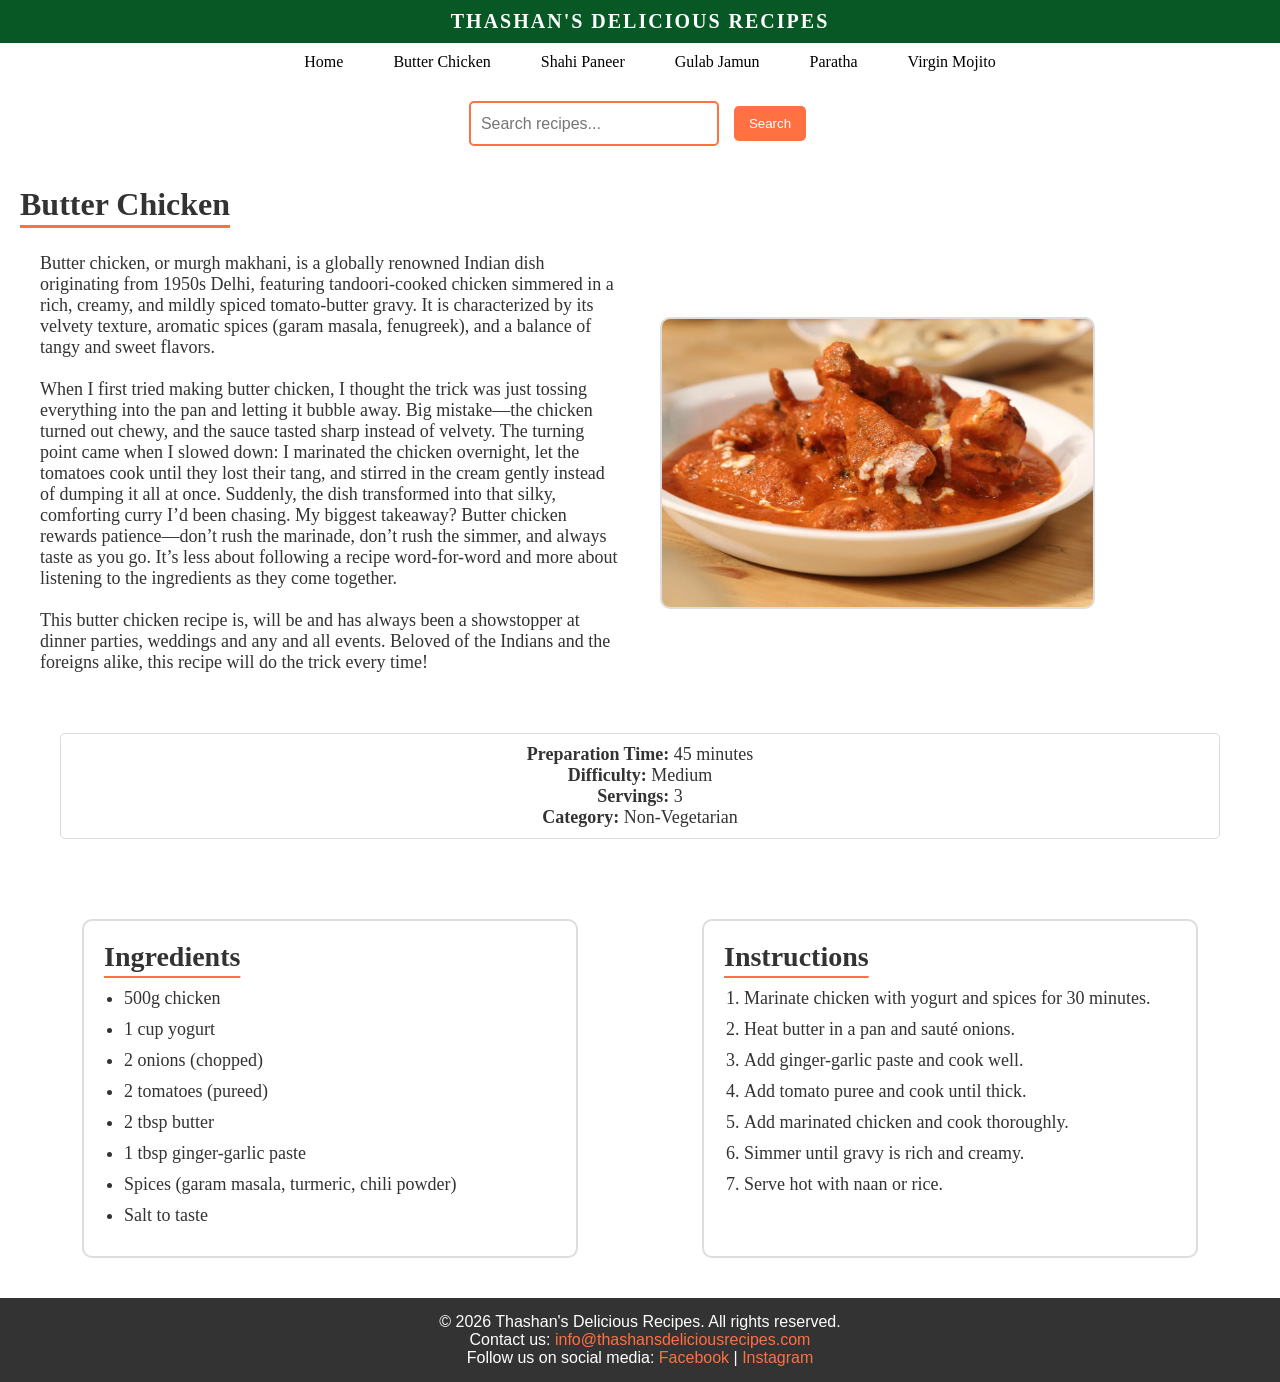
<file: recipe-website/recipe1.html>
<html>
<head>
    <title>Recipe 1 - Butter Chicken</title>
        <link rel="stylesheet" href="/recipe-website/css/styles.css">
</head>

<body>

<header class="recipe_header">
    <h1>THASHAN'S DELICIOUS RECIPES</h1>
</header>

<section class="nav_bar">
    <nav>
         <ul>
            <li><a href="index.html">Home</a></li>
            <li><a href="recipe1.html">Butter Chicken</a></li>
            <li><a href="recipe2.html">Shahi Paneer</a></li>
            <li><a href="recipe3.html">Gulab Jamun</a></li>                
            <li><a href="recipe4.html">Paratha</a></li>
            <li><a href="recipe5.html">Virgin Mojito</a></li>
        </ul>
    </nav>
</section>
<section class="search_section">
    <form class="search_form">
        <input type="text" placeholder="Search recipes..." class="search_input">
        <button type="submit" class="search_btn">Search</button>
    </form>
</section>
<section class="recipe_intro">
    <h2>Butter Chicken</h2>
    <div class="recipe_introcontainer">
    <div>
        <p>Butter chicken, or murgh makhani, is a globally renowned Indian dish originating from 1950s Delhi, featuring tandoori-cooked chicken simmered in a rich, creamy, and mildly spiced tomato-butter gravy. It is characterized by its velvety texture, aromatic spices (garam masala, fenugreek), and a balance of tangy and sweet flavors.</p>
        <br><p>When I first tried making butter chicken, I thought the trick was just tossing everything into the pan and letting it bubble away. Big mistake—the chicken turned out chewy, and the sauce tasted sharp instead of velvety. The turning point came when I slowed down: I marinated the chicken overnight, let the tomatoes cook until they lost their tang, and stirred in the cream gently instead of dumping it all at once. Suddenly, the dish transformed into that silky, comforting curry I’d been chasing. My biggest takeaway? Butter chicken rewards patience—don’t rush the marinade, don’t rush the simmer, and always taste as you go. It’s less about following a recipe word-for-word and more about listening to the ingredients as they come together.</p>
        <br><p>This butter chicken recipe is, will be and has always been a showstopper at dinner parties, weddings and any and all events. Beloved of the Indians and the foreigns alike, this recipe will do the trick every time!</p>
    </div>
    <div class="recipe_img">
        <img src="/recipe-website/image/Butterchicken.webp" alt="Butter Chicken">
    </div>
    </div>
    <div class="recipe_details">
        <p><strong>Preparation Time:</strong> 45 minutes</p>
        <p><strong>Difficulty:</strong> Medium</p>
        <p><strong>Servings:</strong> 3</p>
        <p><strong>Category:</strong> Non-Vegetarian</p>
    </div>

</section>

<section class="recipe_content">

    <div class="ingredients">
        <h3>Ingredients</h3>
        <ul>
            <li>500g chicken</li>
            <li>1 cup yogurt</li>
            <li>2 onions (chopped)</li>
            <li>2 tomatoes (pureed)</li>
            <li>2 tbsp butter</li>
            <li>1 tbsp ginger-garlic paste</li>
            <li>Spices (garam masala, turmeric, chili powder)</li>
            <li>Salt to taste</li>
        </ul>
    </div>

    <div class="instructions">
        <h3>Instructions</h3>
        <ol>
            <li>Marinate chicken with yogurt and spices for 30 minutes.</li>
            <li>Heat butter in a pan and sauté onions.</li>
            <li>Add ginger-garlic paste and cook well.</li>
            <li>Add tomato puree and cook until thick.</li>
            <li>Add marinated chicken and cook thoroughly.</li>
            <li>Simmer until gravy is rich and creamy.</li>
            <li>Serve hot with naan or rice.</li>
        </ol>
    </div>

</section>

<footer class = "footer">
        <p>&copy; 2026 Thashan's Delicious Recipes. All rights reserved.</p>
        <div class = "contact_us">
            <p>Contact us: <a href="mailto:info@thashansdeliciousrecipes.com">info@thashansdeliciousrecipes.com</a></p>
            <p>Follow us on social media: <a href="https://www.facebook.com/thashansdeliciousrecipes" target="_blank">Facebook</a> | <a href="https://www.instagram.com/thashansdeliciousrecipes" target="_blank">Instagram</a></p>
        </div>
</footer>

</body>
</html>
</file>
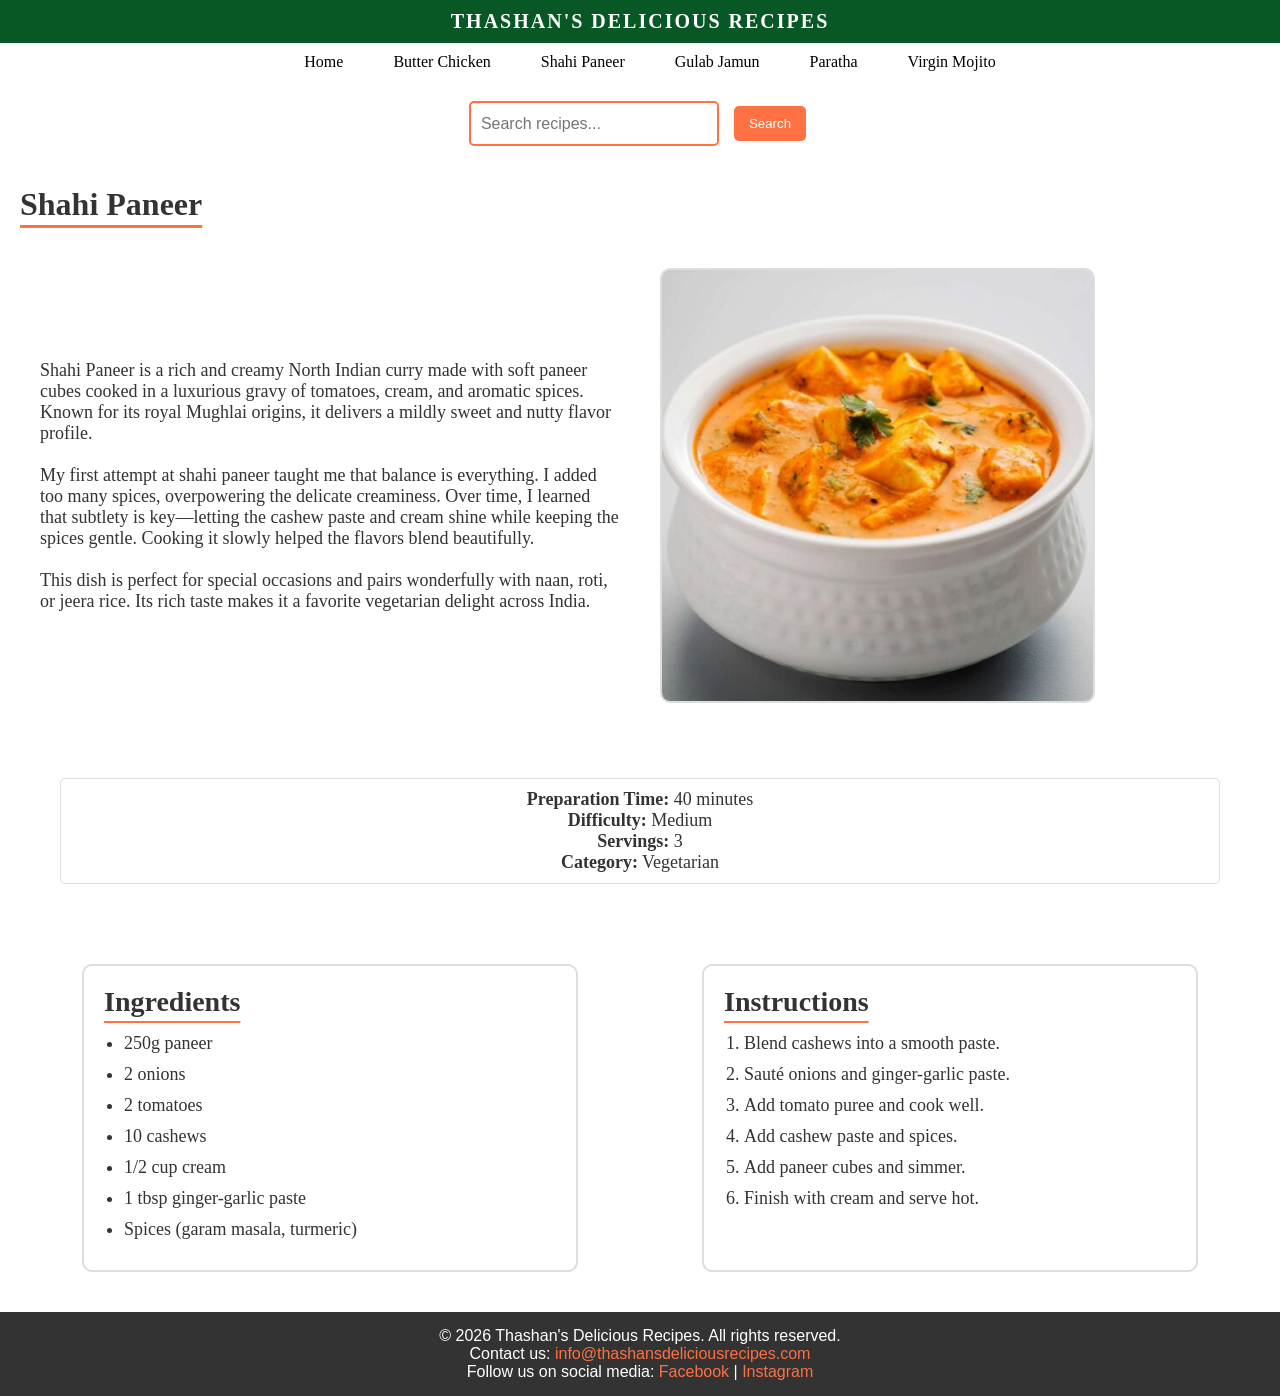
<file: recipe-website/recipe2.html>
<html>
<head>
    <title>Recipe 2 - Shahi Paneer</title>
        <link rel="stylesheet" href="/recipe-website/css/styles.css">
</head>

<body>

<header class="recipe_header">
    <h1>THASHAN'S DELICIOUS RECIPES</h1>
</header>

<section class="nav_bar">
    <nav>
        <ul>
            <li><a href="index.html">Home</a></li>
            <li><a href="recipe1.html">Butter Chicken</a></li>
            <li><a href="recipe2.html">Shahi Paneer</a></li>
            <li><a href="recipe3.html">Gulab Jamun</a></li>                
            <li><a href="recipe4.html">Paratha</a></li>
            <li><a href="recipe5.html">Virgin Mojito</a></li>
        </ul>
    </nav>
</section>

<section class="search_section">
    <form class="search_form">
        <input type="text" placeholder="Search recipes..." class="search_input">
        <button type="submit" class="search_btn">Search</button>
    </form>
</section>

<section class="recipe_intro">
    <h2>Shahi Paneer</h2>
    <div class="recipe_introcontainer">
    <div>
        <p>Shahi Paneer is a rich and creamy North Indian curry made with soft paneer cubes cooked in a luxurious gravy of tomatoes, cream, and aromatic spices. Known for its royal Mughlai origins, it delivers a mildly sweet and nutty flavor profile.</p>
        <br><p>My first attempt at shahi paneer taught me that balance is everything. I added too many spices, overpowering the delicate creaminess. Over time, I learned that subtlety is key—letting the cashew paste and cream shine while keeping the spices gentle. Cooking it slowly helped the flavors blend beautifully.</p>
        <br><p>This dish is perfect for special occasions and pairs wonderfully with naan, roti, or jeera rice. Its rich taste makes it a favorite vegetarian delight across India.</p>
    </div>
    <div class="recipe_img">
        <img src="/recipe-website/image/shahi-paneer.jpg" alt="Shahi Paneer">
    </div>
    </div>
    <div class="recipe_details">
        <p><strong>Preparation Time:</strong> 40 minutes</p>
        <p><strong>Difficulty:</strong> Medium</p>
        <p><strong>Servings:</strong> 3</p>
        <p><strong>Category:</strong> Vegetarian</p>
    </div>
</section>

<section class="recipe_content">
    <div class="ingredients">
        <h3>Ingredients</h3>
        <ul>
            <li>250g paneer</li>
            <li>2 onions</li>
            <li>2 tomatoes</li>
            <li>10 cashews</li>
            <li>1/2 cup cream</li>
            <li>1 tbsp ginger-garlic paste</li>
            <li>Spices (garam masala, turmeric)</li>
        </ul>
    </div>

    <div class="instructions">
        <h3>Instructions</h3>
        <ol>
            <li>Blend cashews into a smooth paste.</li>
            <li>Sauté onions and ginger-garlic paste.</li>
            <li>Add tomato puree and cook well.</li>
            <li>Add cashew paste and spices.</li>
            <li>Add paneer cubes and simmer.</li>
            <li>Finish with cream and serve hot.</li>
        </ol>
    </div>
</section>

<footer class = "footer">
        <p>&copy; 2026 Thashan's Delicious Recipes. All rights reserved.</p>
        <div class = "contact_us">
            <p>Contact us: <a href="mailto:info@thashansdeliciousrecipes.com">info@thashansdeliciousrecipes.com</a></p>
            <p>Follow us on social media: <a href="https://www.facebook.com/thashansdeliciousrecipes" target="_blank">Facebook</a> | <a href="https://www.instagram.com/thashansdeliciousrecipes" target="_blank">Instagram</a></p>
        </div>
</footer>
</body>
</html>
</file>
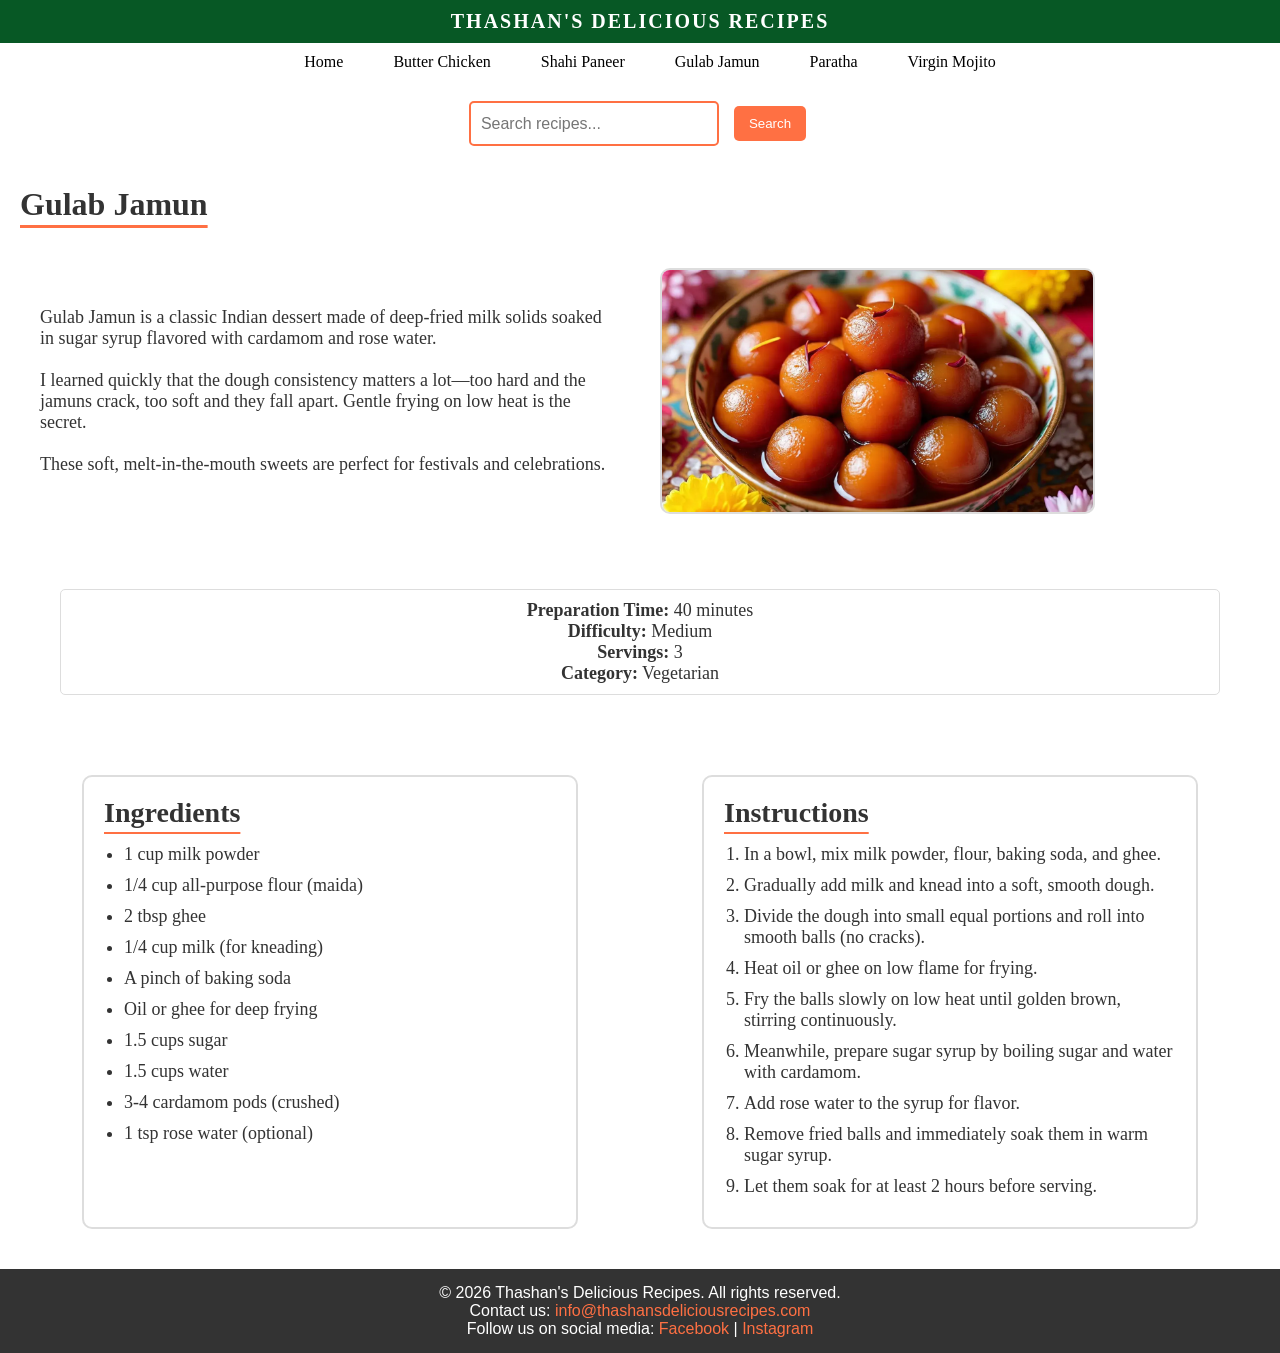
<file: recipe-website/recipe3.html>
<html>
<head>
    <title>Recipe 3 - Gulab Jamun</title>
        <link rel="stylesheet" href="/recipe-website/css/styles.css">
</head>

<body>

<header class="recipe_header">
    <h1>THASHAN'S DELICIOUS RECIPES</h1>
</header>

<section class="nav_bar">
    <nav>
       <ul>
            <li><a href="index.html">Home</a></li>
            <li><a href="recipe1.html">Butter Chicken</a></li>
            <li><a href="recipe2.html">Shahi Paneer</a></li>
            <li><a href="recipe3.html">Gulab Jamun</a></li>                
            <li><a href="recipe4.html">Paratha</a></li>
            <li><a href="recipe5.html">Virgin Mojito</a></li>
        </ul>
    </nav>
</section>

<section class="search_section">
    <form class="search_form">
        <input type="text" placeholder="Search recipes..." class="search_input">
        <button type="submit" class="search_btn">Search</button>
    </form>
</section>

<section class="recipe_intro">
    <h2>Gulab Jamun</h2>
    <div class="recipe_introcontainer">
    <div>
        <p>Gulab Jamun is a classic Indian dessert made of deep-fried milk solids soaked in sugar syrup flavored with cardamom and rose water.</p>
        <br>
        <p>I learned quickly that the dough consistency matters a lot—too hard and the jamuns crack, too soft and they fall apart. Gentle frying on low heat is the secret.</p>
        <br>
        <p>These soft, melt-in-the-mouth sweets are perfect for festivals and celebrations.</p>
    </div>
    <div class="recipe_img">
        <img src="/recipe-website/image/gulabjamun2.webp" alt="Gulab Jamun">
    </div>
    </div>
    <div class="recipe_details">
        <p><strong>Preparation Time:</strong> 40 minutes</p>
        <p><strong>Difficulty:</strong> Medium</p>
        <p><strong>Servings:</strong> 3</p>
        <p><strong>Category:</strong> Vegetarian</p>
    </div>
</section>

<section class="recipe_content">
    <div class="ingredients">
        <h3>Ingredients</h3>
        <ul>
            <li>1 cup milk powder</li>
            <li>1/4 cup all-purpose flour (maida)</li>
            <li>2 tbsp ghee</li>
            <li>1/4 cup milk (for kneading)</li>
            <li>A pinch of baking soda</li>
            <li>Oil or ghee for deep frying</li>
            <li>1.5 cups sugar</li>
            <li>1.5 cups water</li>
            <li>3-4 cardamom pods (crushed)</li>
            <li>1 tsp rose water (optional)</li>
        </ul>
    </div>

    <div class="instructions">
        <h3>Instructions</h3>
        <ol>
            <li>In a bowl, mix milk powder, flour, baking soda, and ghee.</li>
            <li>Gradually add milk and knead into a soft, smooth dough.</li>
            <li>Divide the dough into small equal portions and roll into smooth balls (no cracks).</li>
            <li>Heat oil or ghee on low flame for frying.</li>
            <li>Fry the balls slowly on low heat until golden brown, stirring continuously.</li>
            <li>Meanwhile, prepare sugar syrup by boiling sugar and water with cardamom.</li>
            <li>Add rose water to the syrup for flavor.</li>
            <li>Remove fried balls and immediately soak them in warm sugar syrup.</li>
            <li>Let them soak for at least 2 hours before serving.</li>
        </ol>
    </div>
</section>

<footer class = "footer">
        <p>&copy; 2026 Thashan's Delicious Recipes. All rights reserved.</p>
        <div class = "contact_us">
            <p>Contact us: <a href="mailto:info@thashansdeliciousrecipes.com">info@thashansdeliciousrecipes.com</a></p>
            <p>Follow us on social media: <a href="https://www.facebook.com/thashansdeliciousrecipes" target="_blank">Facebook</a> | <a href="https://www.instagram.com/thashansdeliciousrecipes" target="_blank">Instagram</a></p>
        </div>
</footer>
</body>
</html>
</file>
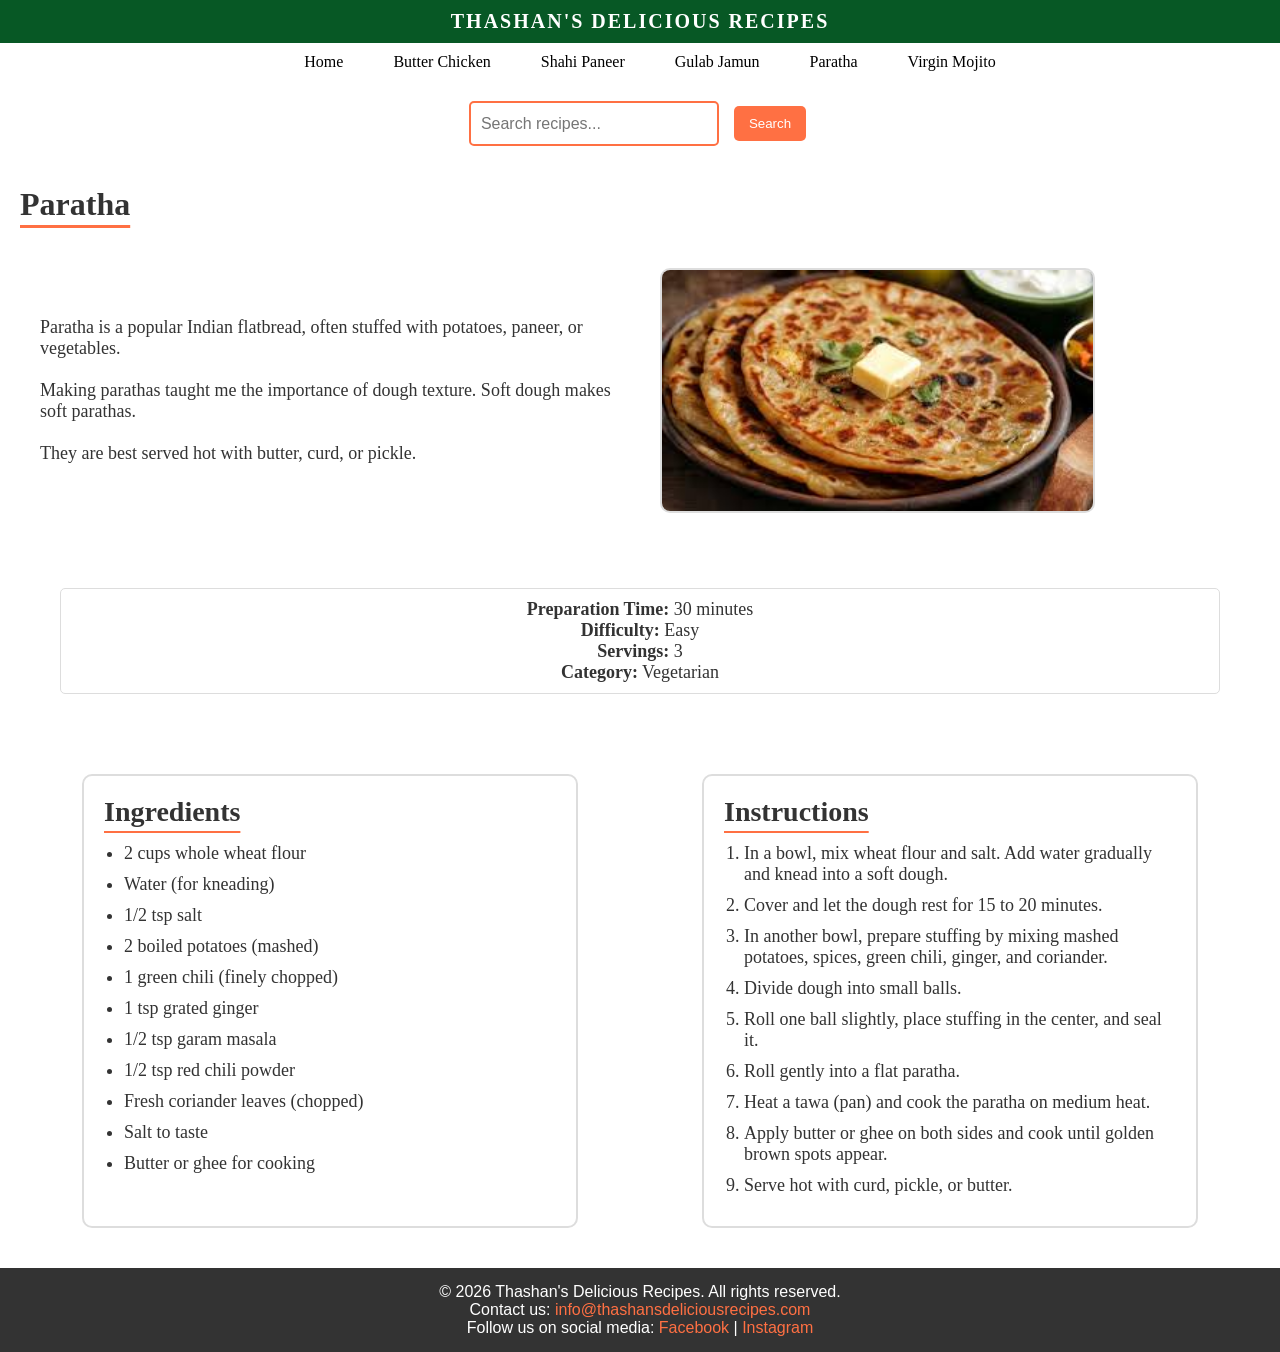
<file: recipe-website/recipe4.html>
<html>
<head>
    <title>Recipe 4 - Paratha</title>
        <link rel="stylesheet" href="/recipe-website/css/styles.css">
</head>

<body>

<header class="recipe_header">
    <h1>THASHAN'S DELICIOUS RECIPES</h1>
</header>

<section class="nav_bar">
    <nav>
        <ul>
            <li><a href="index.html">Home</a></li>
            <li><a href="recipe1.html">Butter Chicken</a></li>
            <li><a href="recipe2.html">Shahi Paneer</a></li>
            <li><a href="recipe3.html">Gulab Jamun</a></li>                
            <li><a href="recipe4.html">Paratha</a></li>
            <li><a href="recipe5.html">Virgin Mojito</a></li>
        </ul>
    </nav>
</section>

<section class="search_section">
    <form class="search_form">
        <input type="text" placeholder="Search recipes..." class="search_input">
        <button type="submit" class="search_btn">Search</button>
    </form>
</section>

<section class="recipe_intro">
    <h2>Paratha</h2>
    <div class="recipe_introcontainer">
    <div>
        <p>Paratha is a popular Indian flatbread, often stuffed with potatoes, paneer, or vegetables.</p>
        <br><p>Making parathas taught me the importance of dough texture. Soft dough makes soft parathas.</p>
        <br><p>They are best served hot with butter, curd, or pickle.</p>

    </div>
    <div class="recipe_img">
        <img src="/recipe-website/image/paratha.jpg" alt="Paratha">
    </div>
    </div>
    <div class="recipe_details">
        <p><strong>Preparation Time:</strong> 30 minutes</p>
        <p><strong>Difficulty:</strong> Easy</p>
        <p><strong>Servings:</strong> 3</p>
        <p><strong>Category:</strong> Vegetarian</p>
    </div>
</section>

<section class="recipe_content">
    <div class="ingredients">
        <h3>Ingredients</h3>
       <ul>
            <li>2 cups whole wheat flour</li>
            <li>Water (for kneading)</li>
            <li>1/2 tsp salt</li>
            <li>2 boiled potatoes (mashed)</li>
            <li>1 green chili (finely chopped)</li>
            <li>1 tsp grated ginger</li>
            <li>1/2 tsp garam masala</li>
            <li>1/2 tsp red chili powder</li>
            <li>Fresh coriander leaves (chopped)</li>
            <li>Salt to taste</li>
            <li>Butter or ghee for cooking</li>
        </ul>
    </div>

    <div class="instructions">
        <h3>Instructions</h3>
        <ol>
            <li>In a bowl, mix wheat flour and salt. Add water gradually and knead into a soft dough.</li>
            <li>Cover and let the dough rest for 15 to 20 minutes.</li>
            <li>In another bowl, prepare stuffing by mixing mashed potatoes, spices, green chili, ginger, and coriander.</li>
            <li>Divide dough into small balls.</li>
            <li>Roll one ball slightly, place stuffing in the center, and seal it.</li>
            <li>Roll gently into a flat paratha.</li>
            <li>Heat a tawa (pan) and cook the paratha on medium heat.</li>
            <li>Apply butter or ghee on both sides and cook until golden brown spots appear.</li>
            <li>Serve hot with curd, pickle, or butter.</li>
        </ol>
    </div>
</section>

<footer class = "footer">
        <p>&copy; 2026 Thashan's Delicious Recipes. All rights reserved.</p>
        <div class = "contact_us">
            <p>Contact us: <a href="mailto:info@thashansdeliciousrecipes.com">info@thashansdeliciousrecipes.com</a></p>
            <p>Follow us on social media: <a href="https://www.facebook.com/thashansdeliciousrecipes" target="_blank">Facebook</a> | <a href="https://www.instagram.com/thashansdeliciousrecipes" target="_blank">Instagram</a></p>
        </div>
</footer>
</body>
</html>
</file>
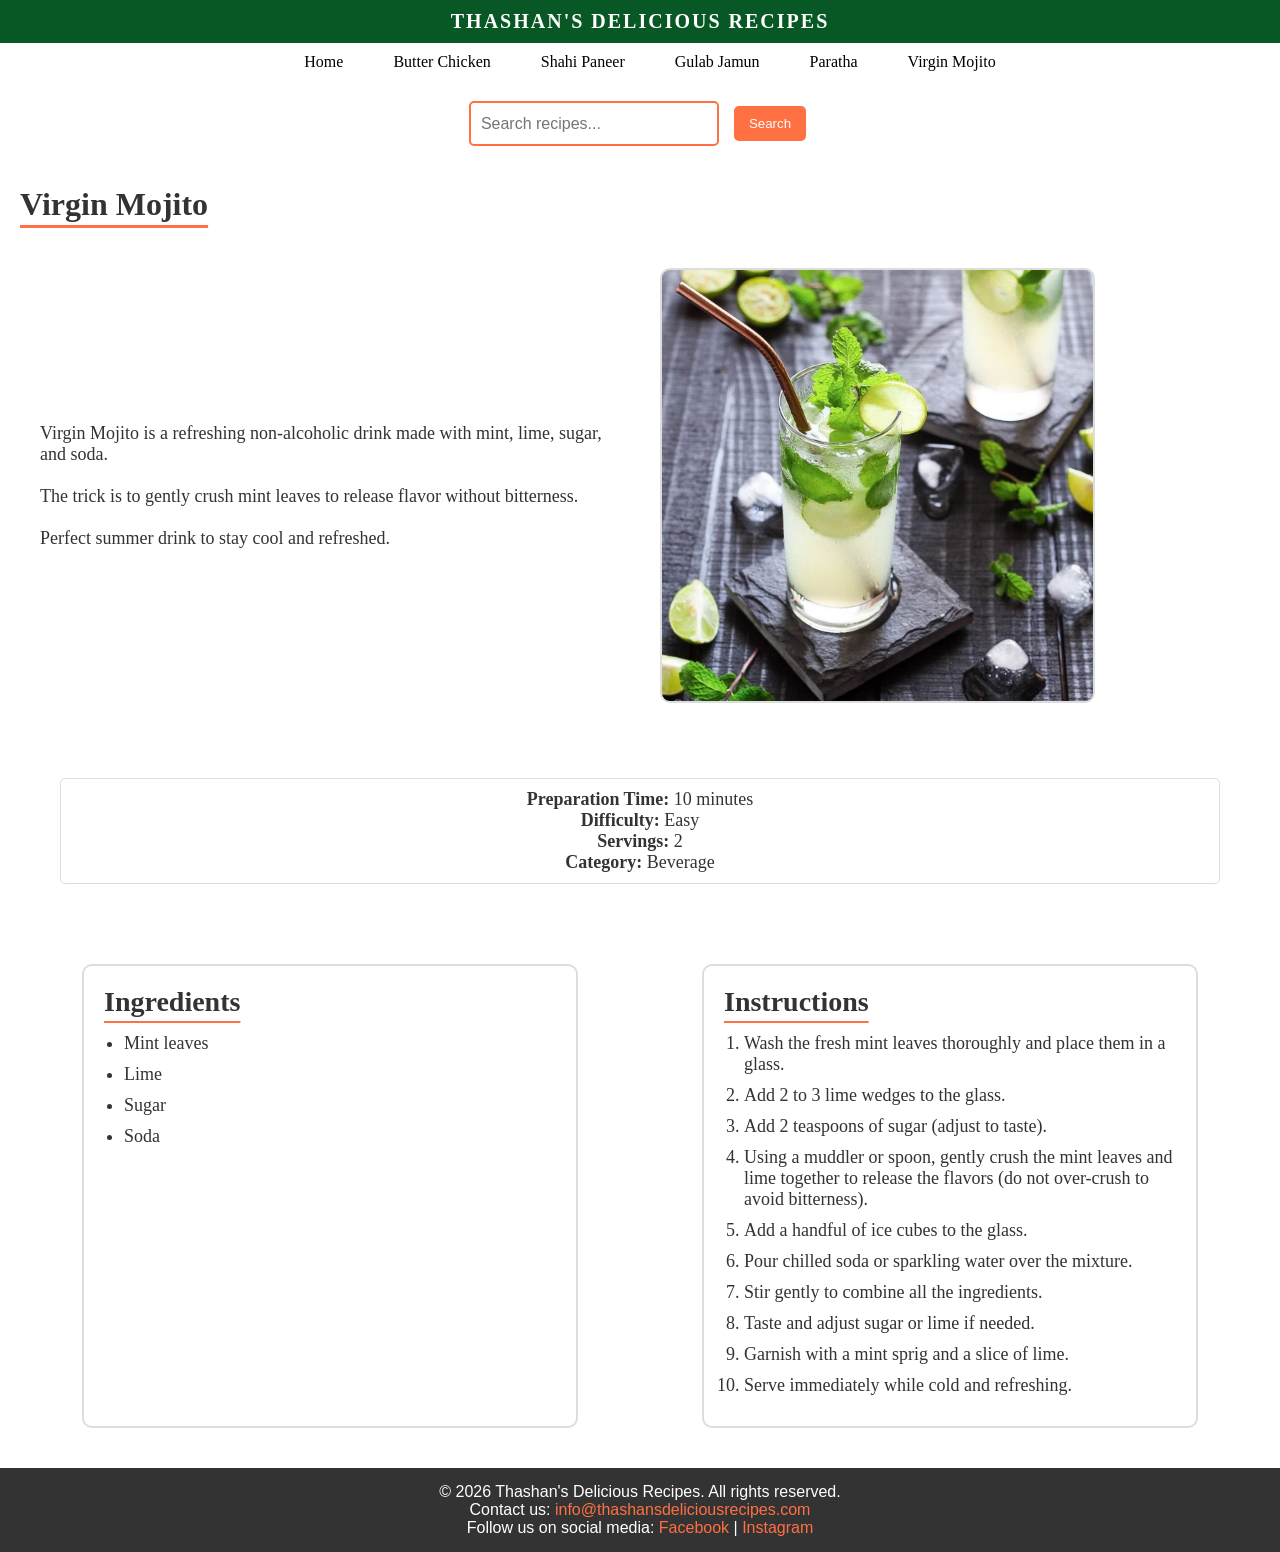
<file: recipe-website/recipe5.html>
<html>
<head>
    <title>Recipe 5 - Virgin Mojito</title>
        <link rel="stylesheet" href="/recipe-website/css/styles.css">
</head>

<body>

<header class="recipe_header">
    <h1>THASHAN'S DELICIOUS RECIPES</h1>
</header>

<section class="nav_bar">
    <nav>
        <ul>
            <li><a href="index.html">Home</a></li>
            <li><a href="recipe1.html">Butter Chicken</a></li>
            <li><a href="recipe2.html">Shahi Paneer</a></li>
            <li><a href="recipe3.html">Gulab Jamun</a></li>                
            <li><a href="recipe4.html">Paratha</a></li>
            <li><a href="recipe5.html">Virgin Mojito</a></li>
        </ul>
    </nav>
</section>

<section class="search_section">
    <form class="search_form">
        <input type="text" placeholder="Search recipes..." class="search_input">
        <button type="submit" class="search_btn">Search</button>
    </form>
</section>

<section class="recipe_intro">
    <h2>Virgin Mojito</h2>
    <div class="recipe_introcontainer">
    <div>
        <p>Virgin Mojito is a refreshing non-alcoholic drink made with mint, lime, sugar, and soda.</p>
        <br><p>The trick is to gently crush mint leaves to release flavor without bitterness.</p>
        <br><p>Perfect summer drink to stay cool and refreshed.</p> 
    </div>
    <div class="recipe_img">
        <img src="/recipe-website/image/virginmohito.jpg" alt="Virgin Mojito">
    </div>
    </div>
    <div class="recipe_details">
        <p><strong>Preparation Time:</strong> 10 minutes</p>
        <p><strong>Difficulty:</strong> Easy</p>
        <p><strong>Servings:</strong> 2</p>
        <p><strong>Category:</strong> Beverage</p>
    </div>
</section>

<section class="recipe_content">
    <div class="ingredients">
        <h3>Ingredients</h3>
        <ul>
            <li>Mint leaves</li>
            <li>Lime</li>
            <li>Sugar</li>
            <li>Soda</li>
        </ul>
    </div>

    <div class="instructions">
        <h3>Instructions</h3>
        <ol>
            <li>Wash the fresh mint leaves thoroughly and place them in a glass.</li>
            <li>Add 2 to 3 lime wedges to the glass.</li>
            <li>Add 2 teaspoons of sugar (adjust to taste).</li>
            <li>Using a muddler or spoon, gently crush the mint leaves and lime together to release the flavors (do not over-crush to avoid bitterness).</li>
            <li>Add a handful of ice cubes to the glass.</li>
            <li>Pour chilled soda or sparkling water over the mixture.</li>
            <li>Stir gently to combine all the ingredients.</li>
            <li>Taste and adjust sugar or lime if needed.</li>
            <li>Garnish with a mint sprig and a slice of lime.</li>
            <li>Serve immediately while cold and refreshing.</li>
        </ol>
    </div>
</section>

<footer class = "footer">
        <p>&copy; 2026 Thashan's Delicious Recipes. All rights reserved.</p>
        <div class = "contact_us">
            <p>Contact us: <a href="mailto:info@thashansdeliciousrecipes.com">info@thashansdeliciousrecipes.com</a></p>
            <p>Follow us on social media: <a href="https://www.facebook.com/thashansdeliciousrecipes" target="_blank">Facebook</a> | <a href="https://www.instagram.com/thashansdeliciousrecipes" target="_blank">Instagram</a></p>
        </div>
</footer>
</body>
</html>
</file>
<file: recipe-website/css/styles.css>
* {
    margin: 0;
    padding: 0;
    box-sizing: border-box;
}

/* Body Styling */
body {
    font-family: Arial, sans-serif;
    color: #333;
}

/* Header */
.recipe_header {
    background-color: rgb(7, 88, 37);
    color: white;
    text-align: center;
    padding: 10px;
    h1 {
        font-size: 20px;
        font-family: 'Garamond', serif;
        letter-spacing: 2px;
    }
}

/* Navbar */
.nav_bar {
    background-color: #fff;
}

.nav_bar ul {
    display: flex; /* FLEXBOX */
    justify-content: center;
    list-style: none;
}

.nav_bar li {
    margin: 10px;
}

.nav_bar a {
    color: black;
    text-decoration: none;
    padding: 8px 15px;
    font-family:'Garamond', serif;
}

/* Hover Effect */
.nav_bar a:hover {
    background-color: rgb(155, 233, 169);
    border-radius: 5px;
}
/* Search Bar Section */
.search_section {
    display: flex;
    justify-content: center;
    margin: 20px 0;
}

/* Form Styling */
.search_form {
    display: flex; 
    gap: 10px;
}

/* Input Box */
.search_input {
    padding: 10px;
    width: 250px;
    border: 2px solid #ff7043;
    border-radius: 5px;
    font-size: 16px;
}

/* Button */
.search_btn {
    padding: 10px 15px;
    background-color: #ff7043;
    color: white;
    border: none;
    border-radius: 5px;
    cursor: pointer;
}

/* Hover Effect */
.search_btn:hover {
    background-color: #e64a19;
}
/*home page intro*/
.recipe_section{
    margin: 50px;
    padding-top: 20px;
    align-items: center;
    text-align: center;
     padding-left: 30px;
    padding-right: 30px;
}
.intro{
    font-family: 'Garamond', serif;
    h2{
        font-size: 36px;
        margin-bottom: 10px;
    }
    p{
        font-size: 18px;
        margin-top: 10px;
    }
}
.preset_section{
    margin: 50px;
    padding-top: 20px;
    align-items: center;
    text-align: left;
     padding-left: 30px;
    padding-right: 30px;
    font-family: 'Garamond', Times, serif;
    
}
/*Featured Recipes*/
.featured_recipes{
    margin: 50px;
    align-items: center;
    text-align: left;
     padding-left: 30px;
    padding-right: 30px;
    font-family: 'Garamond', Times, serif;
    h2{
        font-size: 36px;
        margin-bottom: 5px;
    }
    h2:after{
        content: ' →';
        display: inline;
        width: 50px;
        height: 3px;
        margin-top: 5px;
}}
.featured_recipes .featured_recipe_cards{
    display: flex;
    gap: 20px;
    margin-top: 20px;
    .featured_recipe_card{
        width: 30%;
        background-color: white;
        padding: 15px;
        border: 2px solid #ddd;
        border-radius: 10px;
        box-shadow: 0 4px 8px 0 rgba(0,0,0,0.2);
        transition: 0.3s;
    }
    .featured_recipe_card:hover {
        box-shadow: 0 8px 16px 0 rgba(0,0,0,0.2);
    }
        img {
            border-radius: 10px 10px 0 0;
            width: 100%;
        }
        div{
            padding: 2px 16px;
            width: 100%;
        }
    }
/*About Indian recipes section8*/
.Abt_Indian_cuisine{
    margin: 50px;
    align-items: center;
    text-align: left;
     padding-left: 30px;
    padding-right: 30px;
    font-family: 'Garamond', Times, serif;
    background: url('/recipe-website/image/8390437_43584.jpg') no-repeat center center;
    background-size: cover;
    background-attachment: fixed;
    opacity: 0.8;
    h2{
        font-size: 36px;
        margin-bottom: 10px;
    }
    p{
        font-size: 18px;
        margin-top: 10px;
        margin-right: 25%;
        padding: 10px;
    }
}
/* Recipe Intro */
.recipe_intro {
    text-align: center;
    padding: 20px;
    h2{
        font-family: 'Garamond', serif;
        font-size: 32px;
        text-align: left;
        text-decoration: underline;
        text-underline-offset: 10px;
        text-decoration-color: #ff7043;
    }
}
.recipe_introcontainer{
        display: flex;
        justify-content: space-between;
        word-wrap: break-word;
        text-align: left;
        align-items: center;
    div{
        width: 50%;
        padding: 20px;
        font-family: 'Garamond', serif;
        font-size: 18px;
    }
}
.recipe_img {
    border-radius: 10px;
    margin: 15px 0;
    img {
        width: 75%;
        height: auto;
        border-radius: 10px;
        border: 2px solid #ddd;
    }
}

/* Recipe Details */
.recipe_details {
    font-family: 'Garamond', serif;
    font-size: 18px;
    margin-top: 10px;
    border: 1px solid #ddd;
    border-radius: 5px;
    padding: 10px;
    margin: 40px 40px 40px 40px;

}

/* Content Layout */
.recipe_content {
    display: flex;
    justify-content: space-around;
    padding: 20px;

}

/* Ingredients & Instructions Box */
.ingredients, .instructions {
    width: 40%;
    background-color: white;
    padding: 20px;
    border: 2px solid #ddd; 
    border-radius: 10px;
    font-family: 'Garamond', serif;
    h3 {
        font-size: 28px;
        margin-bottom: 15px;
        text-decoration: underline;
        text-underline-offset: 10px;
        text-decoration-color: #ff7043;
    }
    li{
        margin-bottom: 10px;
        font-size: 18px;

    }
}

/* Headings */
h2, h3 {
    margin-bottom: 10px;
}

/* Lists */
ul, ol {
    margin-left: 20px;
}

/* Footer */
.footer {
    background-color: #333;
    color: white;
    text-align: center;
    padding: 15px;
    margin-top: 20px;
    a{
        color: #ff7043;
        text-decoration: none;
    }
}

/* Buttons (for index page too) */
button {
    padding: 10px 12px;
    border: none;
    background-color: #ff7043;
    color: white;
    cursor: pointer;
    border-radius: 5px;
    margin: 5px;
}

/* Hover for buttons */
button:hover {
    background-color: #e64a19;
}

/* Responsive Design */
@media (max-width: 768px) {
    .recipe_content {
        flex-direction: column;
        align-items: center;
    }

    .ingredients, .instructions {
        width: 90%;
        margin-bottom: 20px;
    }

    .nav_bar ul {
        align-items: left;
        text-align: center;
        flex-direction: column;
        text-decoration: underline;
        text-underline-offset: 5px;
        border-bottom: 1px solid #ddd;
    }
    .featured_recipes .featured_recipe_cards {
        flex-direction: column;
        .featured_recipe_card {
            width: 50%;
            align-self: center;
        }
    }
    .filter_button {
       margin: 5px 0;
    }
    .search_input {
        width: 90%;
    }
    .recipe_introcontainer {
        flex-direction: column;
          align-items: center;
        .recipe_img {
            width: 100%;
    }
    div {
        width: 100%;
    }
}}
/*Animations*/
@keyframes fadeUp {
    from {
        opacity: 0;
        transform: translateY(15px);
    }
    to {
        opacity: 1;
        transform: translateY(0);
    }
}

@keyframes swishLeft {
    from {
        opacity: 0;
        transform: translateX(-40px);
    }
    to {
        opacity: 1;
        transform: translateX(0);
    }
}

@keyframes swishRight {
    from {
        opacity: 0;
        transform: translateX(40px);
    }
    to {
        opacity: 1;
        transform: translateX(0);
    }
}

.intro,
.preset_section,
.featured_recipes,
.Abt_Indian_cuisine {
    animation: fadeUp 0.8s ease-in-out;
}

/* Recipe page text */
.recipe_intro div {
    animation: fadeUp 0.8s ease-in-out;
}

.ingredients {
    animation: swishLeft 0.8s ease-in-out;
}

.instructions {
    animation: swishRight 0.8s ease-in-out;
}

.featured_recipe_card {
    transition: transform 0.3s ease, box-shadow 0.3s ease;
}

.featured_recipe_card:hover {
    transform: scale(1.05);
}

.recipe_img img {
    transition: transform 0.3s ease;
}

.recipe_img img:hover {
    transform: scale(1.05);
}
</file>
